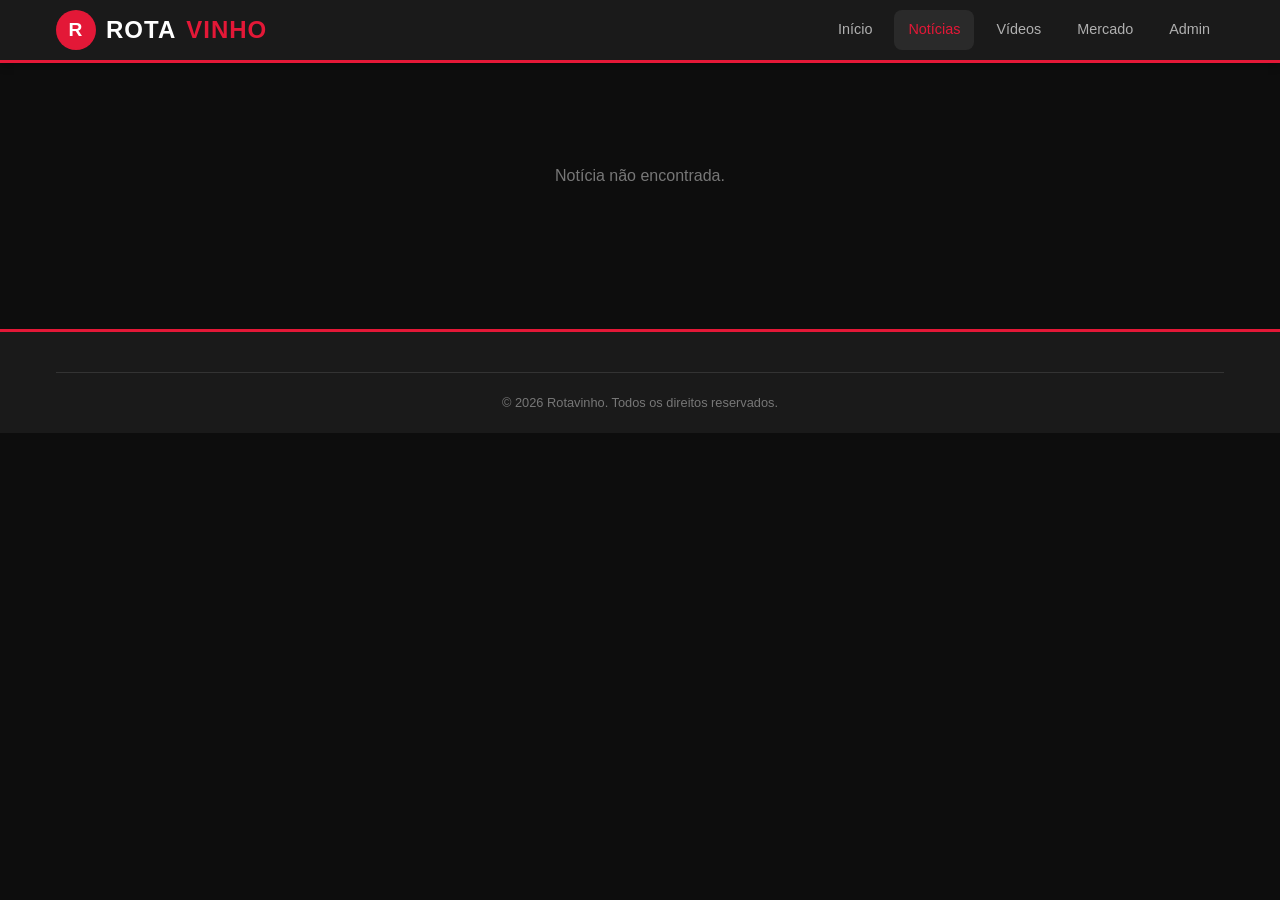
<file: noticia.html>
<!DOCTYPE html>
<html lang="pt-BR">
<head>
    <meta charset="UTF-8">
    <meta name="viewport" content="width=device-width, initial-scale=1.0">
    <title>Notícia - Rotavinho</title>
    <link rel="stylesheet" href="css/style.css">
</head>
<body>

    <header class="header">
        <div class="container header-inner">
            <a href="index.html" class="logo">
                <div class="logo-icon">R</div>
                Rota<span>vinho</span>
            </a>
            <nav id="mainNav">
                <a href="index.html">Início</a>
                <a href="index.html#noticias" class="active">Notícias</a>
                <a href="videos.html">Vídeos</a>
                <a href="index.html#mercado">Mercado</a>
                <a href="admin.html">Admin</a>
            </nav>
            <button class="hamburger" id="menuToggle" aria-label="Menu">
                <span></span><span></span><span></span>
            </button>
        </div>
    </header>

    <article class="news-detail" id="news-detail">
        <div style="text-align:center; padding: 60px; color: #777;">Carregando notícia...</div>
    </article>

    <footer class="footer">
        <div class="container">
            <div class="footer-bottom">
                <p>&copy; 2026 Rotavinho. Todos os direitos reservados.</p>
            </div>
        </div>
    </footer>

    <script src="js/main.js"></script>
    <script>
        function formatarTexto(texto) {
            if (!texto) return '<p>Notícia em atualização...</p>';
            texto = texto.replace(/\\n/g, '\n');
            const paragrafos = texto.split(/\n\s*\n/);
            return paragrafos.map(p => {
                p = p.trim();
                if (!p) return '';
                if (p.startsWith('### ')) {
                    return '<h3>' + p.replace('### ', '') + '</h3>';
                }
                p = p.replace(/\*\*(.*?)\*\*/g, '<strong>$1</strong>');
                p = p.replace(/\n/g, '<br>');
                return '<p>' + p + '</p>';
            }).join('');
        }

        async function carregarNoticia() {
            const params = new URLSearchParams(window.location.search);
            const id = parseInt(params.get('id'));

            let dados;
            try {
                const resp = await fetch('data.json');
                dados = await resp.json();
            } catch(e) {
                document.getElementById('news-detail').innerHTML = '<div style="text-align:center;padding:60px;color:#e31837;">Erro ao carregar dados.</div>';
                return;
            }

            const noticia = dados.ultimasNoticias.find(n => n.id === id);
            if (!noticia) {
                document.getElementById('news-detail').innerHTML = '<div style="text-align:center;padding:60px;color:#777;">Notícia não encontrada.</div>';
                return;
            }

            document.title = noticia.titulo + ' - Rotavinho';

            const relacionadas = dados.ultimasNoticias.filter(n => n.id !== id).slice(0, 2);

            document.getElementById('news-detail').innerHTML = `
                <span class="news-card-tag">${noticia.tag}</span>
                <h1 class="news-detail-title">${noticia.titulo}</h1>
                <div class="news-detail-meta">
                    <span>${noticia.data}</span>
                    <span>por Rotavinho</span>
                    <span>💬 ${noticia.comentarios} comentários</span>
                </div>
                <img src="${noticia.imagem}" alt="${noticia.titulo}" class="news-detail-img">
                <div class="news-detail-content">
                    ${formatarTexto(noticia.resumo)}
                </div>
                <div style="margin-top: 30px;">
                    <div class="section-title">
                        <h2>Notícias <span class="accent">Relacionadas</span></h2>
                    </div>
                    <div class="news-grid" style="grid-template-columns: repeat(2, 1fr);">
                        ${relacionadas.map(r => `
                            <a href="noticia.html?id=${r.id}" class="news-card">
                                <img src="${r.imagem}" alt="${r.titulo}">
                                <div class="news-card-body">
                                    <span class="news-card-tag">${r.tag}</span>
                                    <h3 class="news-card-title">${r.titulo}</h3>
                                    <div class="news-card-meta">
                                        <span>${r.data}</span>
                                        <div class="news-card-stats">
                                            <span>❤️ ${r.curtidas}</span>
                                            <span>💬 ${r.comentarios}</span>
                                        </div>
                                    </div>
                                </div>
                            </a>
                        `).join('')}
                    </div>
                </div>
            `;
        }

        carregarNoticia();
    </script>
</body>
</html>
</file>
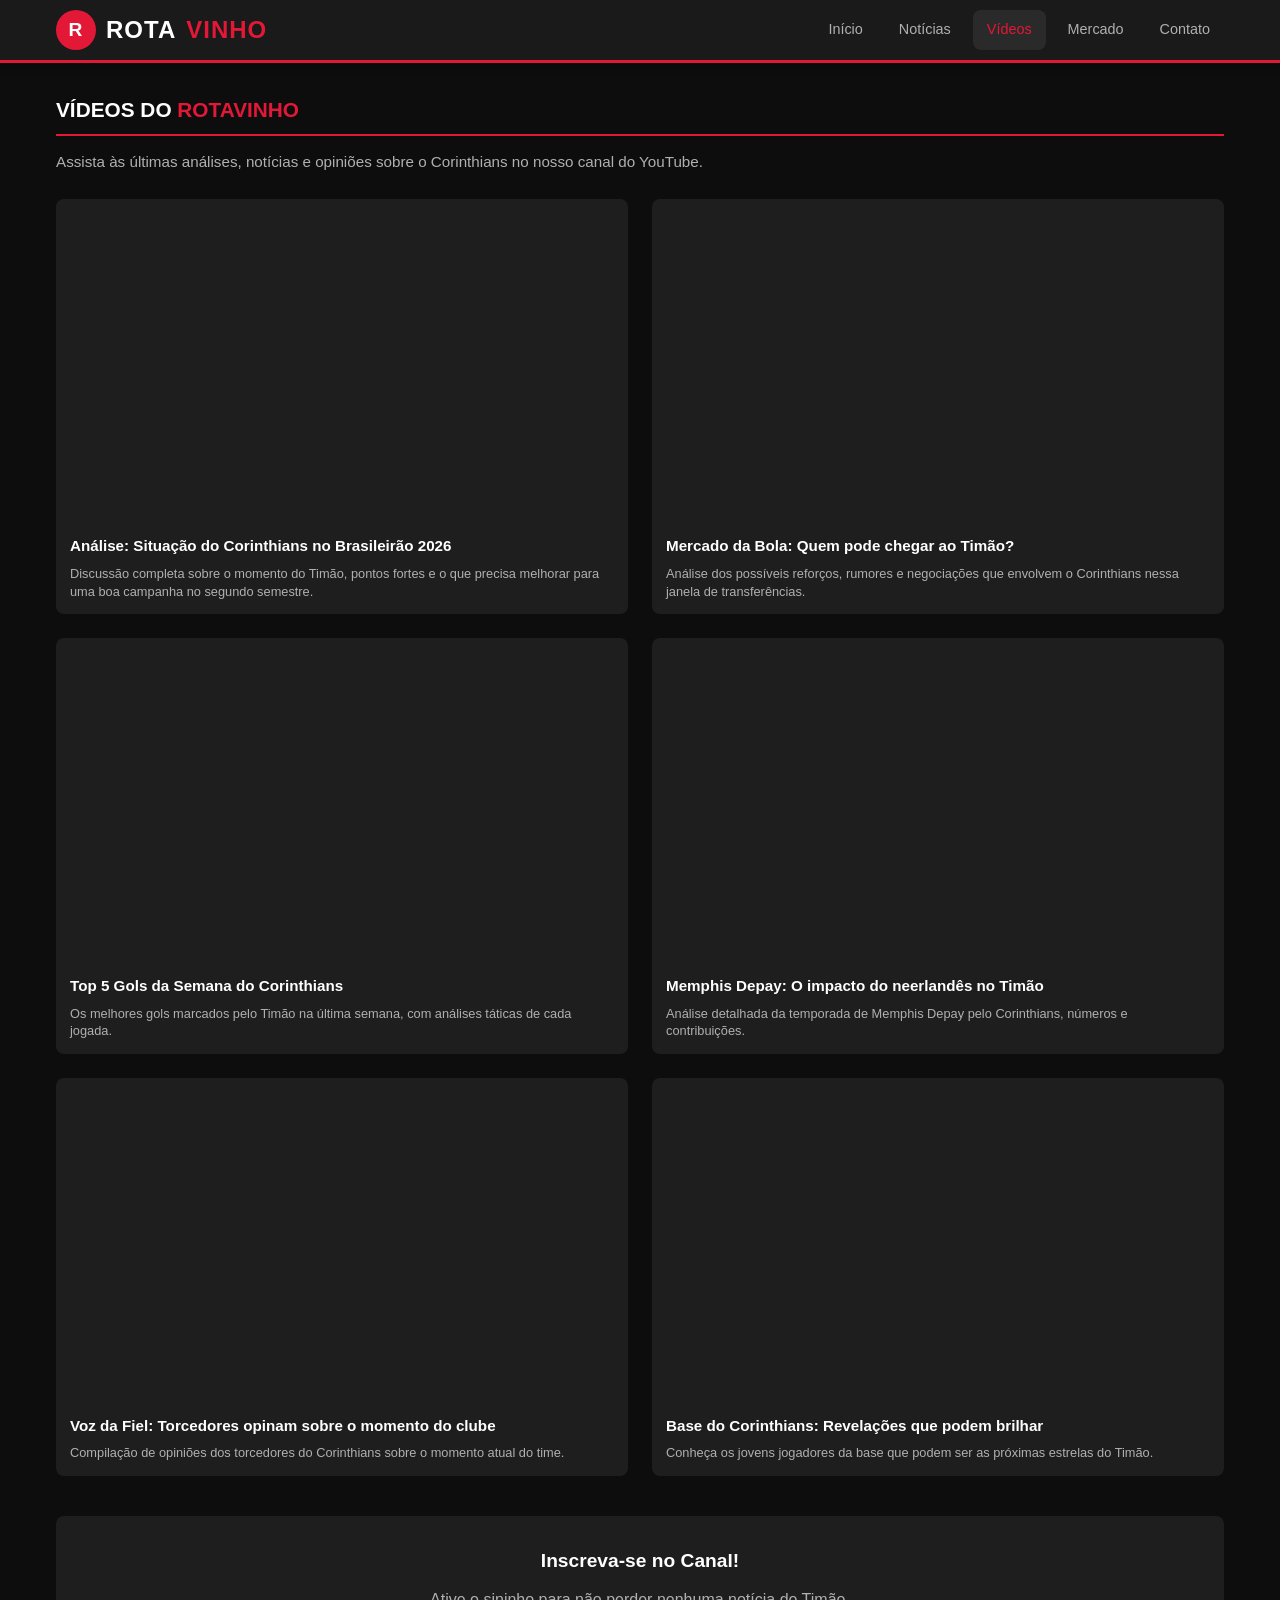
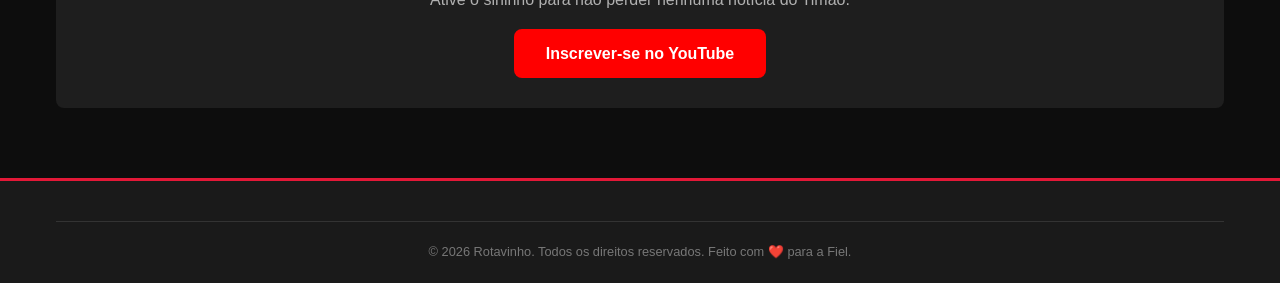
<file: videos.html>
<!DOCTYPE html>
<html lang="pt-BR">
<head>
    <meta charset="UTF-8">
    <meta name="viewport" content="width=device-width, initial-scale=1.0">
    <title>Vídeos - Rotavinho</title>
    <link rel="stylesheet" href="css/style.css">
</head>
<body>

    <header class="header">
        <div class="container header-inner">
            <a href="index.html" class="logo">
                <div class="logo-icon">R</div>
                Rota<span>vinho</span>
            </a>

            <nav id="mainNav">
                <a href="index.html">Início</a>
                <a href="index.html#noticias">Notícias</a>
                <a href="videos.html" class="active">Vídeos</a>
                <a href="index.html#mercado">Mercado</a>
                <a href="index.html#contato">Contato</a>
            </nav>

            <button class="hamburger" id="menuToggle" aria-label="Menu">
                <span></span>
                <span></span>
                <span></span>
            </button>
        </div>
    </header>

    <section class="video-embed-section">
        <div class="container">
            <div class="section-title">
                <h2>Vídeos do <span class="accent">Rotavinho</span></h2>
            </div>

            <p style="color: var(--text-secondary); margin-bottom: 24px; font-size: 0.95rem;">Assista às últimas análises, notícias e opiniões sobre o Corinthians no nosso canal do YouTube.</p>

            <div class="video-embed-grid">
                <div class="video-embed-card">
                    <div class="video-embed-wrapper">
                        <iframe 
                            src="https://www.youtube.com/embed/dQw4w9WgXcQ" 
                            title="Análise Corinthians" 
                            allow="accelerometer; autoplay; clipboard-write; encrypted-media; gyroscope; picture-in-picture" 
                            allowfullscreen>
                        </iframe>
                    </div>
                    <div class="video-embed-info">
                        <h3 class="video-embed-title">Análise: Situação do Corinthians no Brasileirão 2026</h3>
                        <p class="video-embed-desc">Discussão completa sobre o momento do Timão, pontos fortes e o que precisa melhorar para uma boa campanha no segundo semestre.</p>
                    </div>
                </div>

                <div class="video-embed-card">
                    <div class="video-embed-wrapper">
                        <iframe 
                            src="https://www.youtube.com/embed/dQw4w9WgXcQ" 
                            title="Mercado da bola" 
                            allow="accelerometer; autoplay; clipboard-write; encrypted-media; gyroscope; picture-in-picture" 
                            allowfullscreen>
                        </iframe>
                    </div>
                    <div class="video-embed-info">
                        <h3 class="video-embed-title">Mercado da Bola: Quem pode chegar ao Timão?</h3>
                        <p class="video-embed-desc">Análise dos possíveis reforços, rumores e negociações que envolvem o Corinthians nessa janela de transferências.</p>
                    </div>
                </div>

                <div class="video-embed-card">
                    <div class="video-embed-wrapper">
                        <iframe 
                            src="https://www.youtube.com/embed/dQw4w9WgXcQ" 
                            title="Gols da semana" 
                            allow="accelerometer; autoplay; clipboard-write; encrypted-media; gyroscope; picture-in-picture" 
                            allowfullscreen>
                        </iframe>
                    </div>
                    <div class="video-embed-info">
                        <h3 class="video-embed-title">Top 5 Gols da Semana do Corinthians</h3>
                        <p class="video-embed-desc">Os melhores gols marcados pelo Timão na última semana, com análises táticas de cada jogada.</p>
                    </div>
                </div>

                <div class="video-embed-card">
                    <div class="video-embed-wrapper">
                        <iframe 
                            src="https://www.youtube.com/embed/dQw4w9WgXcQ" 
                            title="Memphis Depay" 
                            allow="accelerometer; autoplay; clipboard-write; encrypted-media; gyroscope; picture-in-picture" 
                            allowfullscreen>
                        </iframe>
                    </div>
                    <div class="video-embed-info">
                        <h3 class="video-embed-title">Memphis Depay: O impacto do neerlandês no Timão</h3>
                        <p class="video-embed-desc">Análise detalhada da temporada de Memphis Depay pelo Corinthians, números e contribuições.</p>
                    </div>
                </div>

                <div class="video-embed-card">
                    <div class="video-embed-wrapper">
                        <iframe 
                            src="https://www.youtube.com/embed/dQw4w9WgXcQ" 
                            title="Torcida" 
                            allow="accelerometer; autoplay; clipboard-write; encrypted-media; gyroscope; picture-in-picture" 
                            allowfullscreen>
                        </iframe>
                    </div>
                    <div class="video-embed-info">
                        <h3 class="video-embed-title">Voz da Fiel: Torcedores opinam sobre o momento do clube</h3>
                        <p class="video-embed-desc">Compilação de opiniões dos torcedores do Corinthians sobre o momento atual do time.</p>
                    </div>
                </div>

                <div class="video-embed-card">
                    <div class="video-embed-wrapper">
                        <iframe 
                            src="https://www.youtube.com/embed/dQw4w9WgXcQ" 
                            title="Base" 
                            allow="accelerometer; autoplay; clipboard-write; encrypted-media; gyroscope; picture-in-picture" 
                            allowfullscreen>
                        </iframe>
                    </div>
                    <div class="video-embed-info">
                        <h3 class="video-embed-title">Base do Corinthians: Revelações que podem brilhar</h3>
                        <p class="video-embed-desc">Conheça os jovens jogadores da base que podem ser as próximas estrelas do Timão.</p>
                    </div>
                </div>
            </div>

            <div style="text-align: center; margin-top: 40px; padding: 30px; background: var(--bg-card); border-radius: var(--radius);">
                <h3 style="margin-bottom: 10px; font-size: 1.2rem;">Inscreva-se no Canal!</h3>
                <p style="color: var(--text-secondary); margin-bottom: 16px;">Ative o sininho para não perder nenhuma notícia do Timão.</p>
                <a href="https://youtube.com/@seucanal" target="_blank" style="display: inline-block; background: #ff0000; color: white; padding: 12px 32px; border-radius: var(--radius); font-weight: 700;">Inscrever-se no YouTube</a>
            </div>
        </div>
    </section>

    <footer class="footer">
        <div class="container">
            <div class="footer-bottom">
                <p>&copy; 2026 Rotavinho. Todos os direitos reservados. Feito com ❤️ para a Fiel.</p>
            </div>
        </div>
    </footer>

    <script src="js/main.js"></script>
</body>
</html>
</file>
<file: css/style.css>
* {
    margin: 0;
    padding: 0;
    box-sizing: border-box;
}

:root {
    --bg-primary: #0d0d0d;
    --bg-secondary: #1a1a1a;
    --bg-card: #1e1e1e;
    --bg-hover: #2a2a2a;
    --text-primary: #ffffff;
    --text-secondary: #b0b0b0;
    --text-muted: #777777;
    --accent: #e31837;
    --accent-hover: #ff2a4a;
    --accent-dark: #a00f27;
    --border: #333333;
    --link: #4da6ff;
    --link-hover: #80c4ff;
    --shadow: 0 2px 8px rgba(0, 0, 0, 0.4);
    --radius: 8px;
    --max-width: 1200px;
    --header-height: 60px;
}

body {
    font-family: 'Segoe UI', Tahoma, Geneva, Verdana, sans-serif;
    background-color: var(--bg-primary);
    color: var(--text-primary);
    line-height: 1.6;
}

a {
    text-decoration: none;
    color: var(--link);
    transition: color 0.2s;
}

a:hover {
    color: var(--link-hover);
}

img {
    max-width: 100%;
    height: auto;
}

.container {
    max-width: var(--max-width);
    margin: 0 auto;
    padding: 0 16px;
}

/* ===== HEADER ===== */
.header {
    background-color: var(--bg-secondary);
    border-bottom: 3px solid var(--accent);
    position: sticky;
    top: 0;
    z-index: 1000;
    box-shadow: var(--shadow);
}

.header-inner {
    display: flex;
    align-items: center;
    justify-content: space-between;
    height: var(--header-height);
}

.logo {
    display: flex;
    align-items: center;
    gap: 10px;
    font-size: 1.5rem;
    font-weight: 800;
    color: var(--text-primary);
    text-transform: uppercase;
    letter-spacing: 1px;
}

.logo span {
    color: var(--accent);
}

.logo-icon {
    width: 40px;
    height: 40px;
    background: var(--accent);
    border-radius: 50%;
    display: flex;
    align-items: center;
    justify-content: center;
    font-size: 1.2rem;
    color: white;
    font-weight: bold;
}

nav {
    display: flex;
    gap: 8px;
}

nav a {
    color: var(--text-secondary);
    padding: 8px 14px;
    border-radius: var(--radius);
    font-size: 0.9rem;
    font-weight: 500;
    transition: all 0.2s;
}

nav a:hover, nav a.active {
    color: var(--text-primary);
    background-color: var(--bg-hover);
}

nav a.active {
    color: var(--accent);
}

.hamburger {
    display: none;
    flex-direction: column;
    cursor: pointer;
    gap: 5px;
    padding: 8px;
    background: none;
    border: none;
}

.hamburger span {
    width: 24px;
    height: 2px;
    background: var(--text-primary);
    transition: all 0.3s;
    border-radius: 2px;
}

/* ===== BREAKING NEWS TICKER ===== */
.ticker {
    background: var(--accent);
    padding: 8px 0;
    overflow: hidden;
}

.ticker-content {
    display: flex;
    animation: tickerScroll 30s linear infinite;
    white-space: nowrap;
}

.ticker-item {
    padding: 0 40px;
    color: white;
    font-weight: 600;
    font-size: 0.9rem;
}

.ticker-item::before {
    content: "● ";
}

@keyframes tickerScroll {
    0% { transform: translateX(0); }
    100% { transform: translateX(-50%); }
}

/* ===== HERO SECTION ===== */
.hero {
    padding: 16px 0 0;
}

.hero-grid {
    display: grid;
    grid-template-columns: 1.5fr 1fr;
    gap: 16px;
}

.hero-main {
    position: relative;
    border-radius: var(--radius);
    overflow: hidden;
    background: #000;
    cursor: pointer;
    height: 340px;
}

.hero-main img {
    width: 100%;
    height: 100%;
    object-fit: cover;
    display: block;
}

.hero-main-overlay {
    position: absolute;
    bottom: 0;
    left: 0;
    right: 0;
    padding: 50px 24px 24px;
    background: linear-gradient(transparent 0%, rgba(0,0,0,0.7) 40%, rgba(0,0,0,0.95) 100%);
    display: flex;
    flex-direction: column;
    gap: 8px;
    pointer-events: none;
    z-index: 2;
}

.hero-main-tag {
    display: inline-block;
    background: var(--accent);
    color: white;
    padding: 4px 12px;
    border-radius: 4px;
    font-size: 0.7rem;
    font-weight: 700;
    text-transform: uppercase;
    align-self: flex-start;
}

.hero-main-title {
    font-size: 1.2rem;
    font-weight: 700;
    line-height: 1.3;
    color: white;
    display: -webkit-box;
    -webkit-line-clamp: 2;
    -webkit-box-orient: vertical;
    overflow: hidden;
    text-shadow: 0 1px 3px rgba(0,0,0,0.5);
}

.hero-sidebar {
    display: flex;
    flex-direction: column;
    gap: 12px;
}

.hero-side-card {
    display: flex;
    gap: 12px;
    background: var(--bg-card);
    border-radius: var(--radius);
    overflow: hidden;
    cursor: pointer;
    transition: transform 0.2s;
}

.hero-side-card:hover {
    transform: translateX(4px);
}

.hero-side-card img {
    width: 120px;
    height: 90px;
    object-fit: cover;
    flex-shrink: 0;
}

.hero-side-card-content {
    padding: 10px 12px 10px 0;
    display: flex;
    flex-direction: column;
    justify-content: center;
}

.hero-side-card-tag {
    font-size: 0.7rem;
    color: var(--accent);
    font-weight: 700;
    text-transform: uppercase;
    margin-bottom: 4px;
}

.hero-side-card-title {
    font-size: 0.85rem;
    font-weight: 600;
    color: var(--text-primary);
    line-height: 1.3;
}

/* ===== SECTION TITLES ===== */
.section-title {
    display: flex;
    align-items: center;
    gap: 12px;
    margin-bottom: 14px;
    padding-bottom: 8px;
    border-bottom: 2px solid var(--accent);
}

.section-title h2 {
    font-size: 1.3rem;
    font-weight: 700;
    text-transform: uppercase;
}

.section-title .accent {
    color: var(--accent);
}

/* ===== NEWS GRID ===== */
.news-section {
    padding: 10px 0 20px;
}

.news-grid {
    display: grid;
    grid-template-columns: repeat(3, 1fr);
    gap: 16px;
}

.news-card {
    background: var(--bg-card);
    border-radius: var(--radius);
    overflow: hidden;
    transition: transform 0.2s, box-shadow 0.2s;
    cursor: pointer;
    display: flex;
    flex-direction: column;
    height: 100%;
}

.news-card:hover {
    transform: translateY(-3px);
    box-shadow: 0 6px 20px rgba(0, 0, 0, 0.5);
}

.news-card img {
    width: 100%;
    height: 160px;
    object-fit: cover;
}

.news-card-body {
    padding: 12px;
    display: flex;
    flex-direction: column;
    flex: 1;
}

.news-card-tag {
    display: inline-block;
    background: var(--accent);
    color: white;
    padding: 2px 8px;
    border-radius: 4px;
    font-size: 0.65rem;
    font-weight: 700;
    text-transform: uppercase;
    margin-bottom: 6px;
    align-self: flex-start;
}

.news-card-title {
    font-size: 0.88rem;
    font-weight: 700;
    margin-bottom: 6px;
    line-height: 1.25;
    color: var(--text-primary);
    display: -webkit-box;
    -webkit-line-clamp: 2;
    -webkit-box-orient: vertical;
    overflow: hidden;
}

.news-card-excerpt {
    font-size: 0.75rem;
    color: var(--text-secondary);
    margin-bottom: 10px;
    line-height: 1.4;
    display: -webkit-box;
    -webkit-line-clamp: 2;
    -webkit-box-orient: vertical;
    overflow: hidden;
    flex: 1;
}

.news-card-meta {
    display: flex;
    align-items: center;
    justify-content: space-between;
    font-size: 0.7rem;
    color: var(--text-muted);
    padding-top: 8px;
    border-top: 1px solid var(--border);
}

.news-card-link {
    color: var(--accent);
    font-weight: 600;
    font-size: 0.7rem;
}

.news-card-stats {
    display: flex;
    gap: 10px;
}

.news-card-stats span {
    display: flex;
    align-items: center;
    gap: 3px;
}

/* ===== LATEST NEWS SIDEBAR ===== */
.content-with-sidebar {
    display: grid;
    grid-template-columns: 1fr 350px;
    gap: 30px;
    padding: 30px 0;
}

.latest-news-list {
    display: flex;
    flex-direction: column;
    gap: 16px;
}

.latest-news-item {
    display: flex;
    gap: 14px;
    padding: 14px;
    background: var(--bg-card);
    border-radius: var(--radius);
    transition: transform 0.2s;
    cursor: pointer;
}

.latest-news-item:hover {
    transform: translateX(4px);
}

.latest-news-item img {
    width: 100px;
    height: 75px;
    object-fit: cover;
    border-radius: 6px;
    flex-shrink: 0;
}

.latest-news-item-content {
    flex: 1;
}

.latest-news-item-time {
    font-size: 0.7rem;
    color: var(--accent);
    font-weight: 600;
    margin-bottom: 4px;
}

.latest-news-item-title {
    font-size: 0.85rem;
    font-weight: 600;
    line-height: 1.3;
    color: var(--text-primary);
}

.latest-news-item-comments {
    font-size: 0.7rem;
    color: var(--text-muted);
    margin-top: 6px;
}

/* ===== SIDEBAR ===== */
.sidebar {
    display: flex;
    flex-direction: column;
    gap: 24px;
}

.sidebar-widget {
    background: var(--bg-card);
    border-radius: var(--radius);
    padding: 16px;
}

.sidebar-widget-title {
    font-size: 1rem;
    font-weight: 700;
    margin-bottom: 14px;
    padding-bottom: 8px;
    border-bottom: 2px solid var(--accent);
    text-transform: uppercase;
}

.popular-item {
    display: flex;
    gap: 10px;
    padding: 10px 0;
    border-bottom: 1px solid var(--border);
    cursor: pointer;
}

.popular-item:last-child {
    border-bottom: none;
}

.popular-item-number {
    font-size: 1.5rem;
    font-weight: 800;
    color: var(--accent);
    width: 30px;
    flex-shrink: 0;
}

.popular-item-text {
    font-size: 0.8rem;
    font-weight: 600;
    line-height: 1.3;
}

/* ===== VIDEOS SECTION ===== */
.videos-section {
    padding: 20px 0;
}

.videos-grid {
    display: grid;
    grid-template-columns: repeat(3, 1fr);
    gap: 16px;
}

.video-card {
    background: var(--bg-card);
    border-radius: var(--radius);
    overflow: hidden;
    cursor: pointer;
    transition: transform 0.2s;
}

.video-card:hover {
    transform: translateY(-3px);
}

.video-card-thumb {
    position: relative;
}

.video-card-thumb img {
    width: 100%;
    height: 150px;
    object-fit: cover;
}

.video-play-btn {
    position: absolute;
    top: 50%;
    left: 50%;
    transform: translate(-50%, -50%);
    width: 50px;
    height: 50px;
    background: rgba(227, 24, 55, 0.9);
    border-radius: 50%;
    display: flex;
    align-items: center;
    justify-content: center;
    transition: transform 0.2s;
}

.video-card:hover .video-play-btn {
    transform: translate(-50%, -50%) scale(1.1);
}

.video-play-btn::after {
    content: "";
    width: 0;
    height: 0;
    border-left: 16px solid white;
    border-top: 10px solid transparent;
    border-bottom: 10px solid transparent;
    margin-left: 3px;
}

.video-card-body {
    padding: 14px;
}

.video-card-title {
    font-size: 0.9rem;
    font-weight: 700;
    margin-bottom: 6px;
    color: var(--text-primary);
}

.video-card-views {
    font-size: 0.75rem;
    color: var(--text-muted);
}

/* ===== VIDEO EMBED SECTION ===== */
.video-embed-section {
    padding: 30px 0;
}

.video-embed-grid {
    display: grid;
    grid-template-columns: repeat(2, 1fr);
    gap: 24px;
}

.video-embed-card {
    background: var(--bg-card);
    border-radius: var(--radius);
    overflow: hidden;
}

.video-embed-wrapper {
    position: relative;
    padding-bottom: 56.25%;
    height: 0;
    overflow: hidden;
}

.video-embed-wrapper iframe {
    position: absolute;
    top: 0;
    left: 0;
    width: 100%;
    height: 100%;
    border: none;
}

.video-embed-info {
    padding: 14px;
}

.video-embed-title {
    font-size: 0.95rem;
    font-weight: 700;
    margin-bottom: 6px;
}

.video-embed-desc {
    font-size: 0.8rem;
    color: var(--text-secondary);
    line-height: 1.4;
}

/* ===== MATCHES WIDGET ===== */
.matches-widget {
    display: flex;
    flex-direction: column;
    gap: 12px;
}

.match-item {
    display: flex;
    align-items: center;
    justify-content: space-between;
    padding: 10px;
    background: var(--bg-hover);
    border-radius: 6px;
    font-size: 0.8rem;
}

.match-teams {
    display: flex;
    align-items: center;
    gap: 8px;
    font-weight: 600;
}

.match-vs {
    color: var(--text-muted);
    font-size: 0.7rem;
}

.match-info {
    text-align: right;
    font-size: 0.7rem;
    color: var(--text-muted);
}

/* ===== FOOTER ===== */
.footer {
    background: var(--bg-secondary);
    border-top: 3px solid var(--accent);
    padding: 40px 0 20px;
    margin-top: 40px;
}

.footer-grid {
    display: grid;
    grid-template-columns: repeat(4, 1fr);
    gap: 30px;
    margin-bottom: 30px;
}

.footer-col-title {
    font-size: 0.95rem;
    font-weight: 700;
    margin-bottom: 14px;
    text-transform: uppercase;
    color: var(--accent);
}

.footer-links {
    list-style: none;
    display: flex;
    flex-direction: column;
    gap: 8px;
}

.footer-links a {
    color: var(--text-secondary);
    font-size: 0.85rem;
}

.footer-links a:hover {
    color: var(--text-primary);
}

.footer-social {
    display: flex;
    gap: 12px;
    margin-top: 10px;
}

.footer-social a {
    width: 36px;
    height: 36px;
    background: var(--bg-hover);
    border-radius: 50%;
    display: flex;
    align-items: center;
    justify-content: center;
    color: var(--text-secondary);
    font-size: 0.85rem;
    transition: all 0.2s;
}

.footer-social a:hover {
    background: var(--accent);
    color: white;
}

.footer-bottom {
    text-align: center;
    padding-top: 20px;
    border-top: 1px solid var(--border);
    font-size: 0.8rem;
    color: var(--text-muted);
}

/* ===== NEWS DETAIL PAGE ===== */
.news-detail {
    max-width: 800px;
    margin: 0 auto;
    padding: 40px 16px;
}

.news-detail-tag {
    display: inline-block;
    background: var(--accent);
    color: white;
    padding: 4px 12px;
    border-radius: 4px;
    font-size: 0.75rem;
    font-weight: 700;
    text-transform: uppercase;
    margin-bottom: 12px;
}

.news-detail-title {
    font-size: 2rem;
    font-weight: 800;
    margin-bottom: 16px;
    line-height: 1.2;
}

.news-detail-meta {
    display: flex;
    gap: 20px;
    font-size: 0.85rem;
    color: var(--text-muted);
    margin-bottom: 24px;
    padding-bottom: 16px;
    border-bottom: 1px solid var(--border);
}

.news-detail-img {
    width: 100%;
    border-radius: var(--radius);
    margin-bottom: 24px;
}

.news-detail-content {
    font-size: 1rem;
    line-height: 1.8;
    color: var(--text-secondary);
}

.news-detail-content p {
    margin-bottom: 16px;
}

.news-detail-content h3 {
    font-size: 1.2rem;
    font-weight: 700;
    color: var(--text-primary);
    margin: 24px 0 12px;
    padding-bottom: 6px;
    border-bottom: 1px solid var(--border);
}

.news-detail-content strong {
    color: var(--text-primary);
}

/* ===== RESPONSIVE ===== */
@media (max-width: 1024px) {
    .hero-grid {
        grid-template-columns: 1fr;
    }

    .content-with-sidebar {
        grid-template-columns: 1fr;
    }

    .news-grid {
        grid-template-columns: repeat(2, 1fr);
    }

    .videos-grid {
        grid-template-columns: repeat(2, 1fr);
    }

    .footer-grid {
        grid-template-columns: repeat(2, 1fr);
    }
}

@media (max-width: 768px) {
    nav {
        display: none;
        position: absolute;
        top: var(--header-height);
        left: 0;
        right: 0;
        background: var(--bg-secondary);
        flex-direction: column;
        padding: 16px;
        border-top: 1px solid var(--border);
        box-shadow: var(--shadow);
    }

    nav.active {
        display: flex;
    }

    .hamburger {
        display: flex;
    }

    .hero-main img {
        height: 250px;
    }

    .hero-main-title {
        font-size: 1.2rem;
    }

    .news-grid {
        grid-template-columns: 1fr;
    }

    .videos-grid {
        grid-template-columns: 1fr;
    }

    .video-embed-grid {
        grid-template-columns: 1fr;
    }

    .footer-grid {
        grid-template-columns: 1fr;
    }

    .news-detail-title {
        font-size: 1.5rem;
    }
}

@media (max-width: 480px) {
    .hero-sidebar {
        display: none;
    }

    .latest-news-item {
        flex-direction: column;
    }

    .latest-news-item img {
        width: 100%;
        height: 150px;
    }
}
</file>
